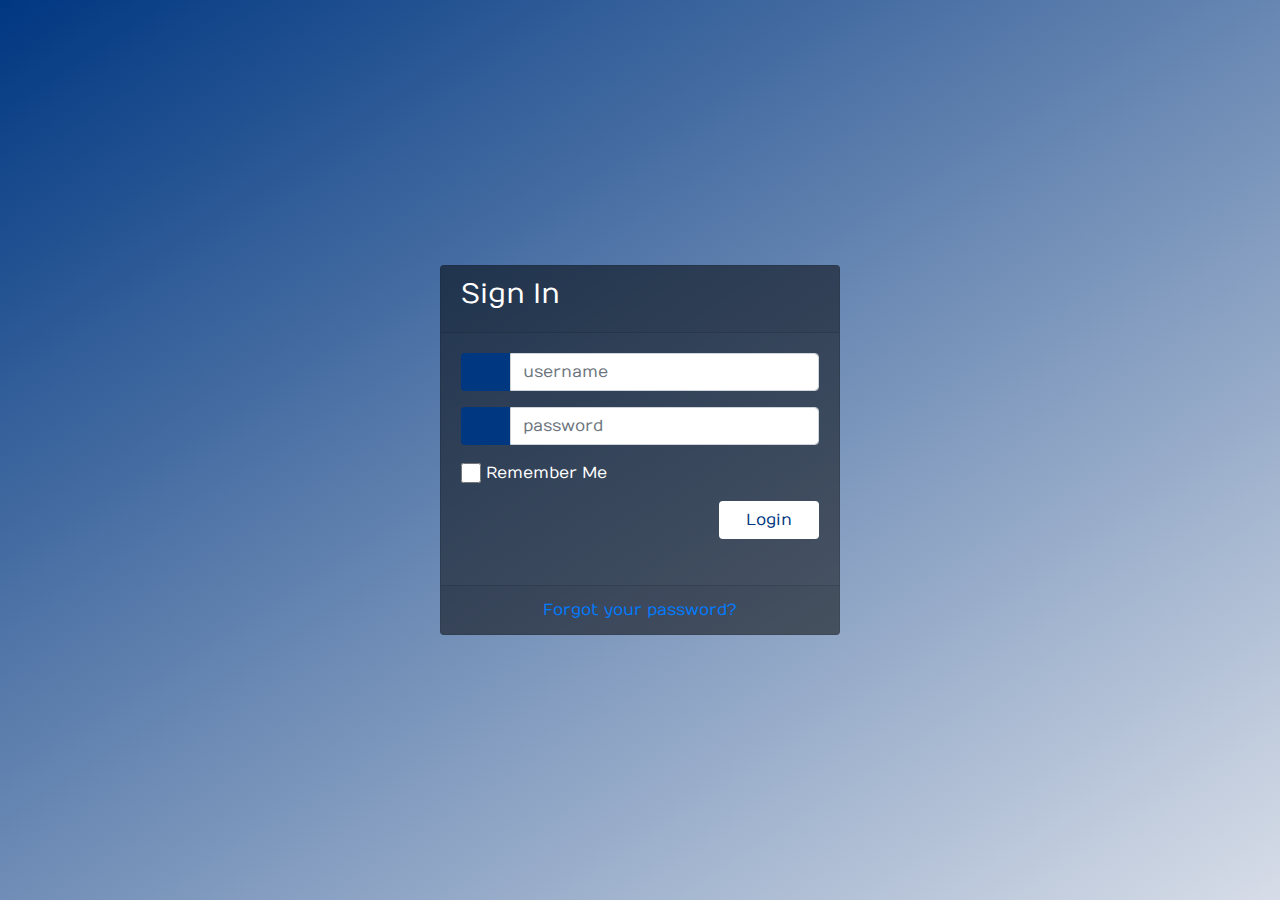
<file: index.html>
<!DOCTYPE html>
<html lang="en">
<head>
  <title>Bootstrap Example</title>
  <meta charset="utf-8">
  <meta name="viewport" content="width=device-width, initial-scale=1">
  <link rel="stylesheet" href="https://maxcdn.bootstrapcdn.com/bootstrap/4.5.2/css/bootstrap.min.css">
  <link rel="stylesheet" href="style.css">
  <script src="https://ajax.googleapis.com/ajax/libs/jquery/3.5.1/jquery.min.js"></script>
  <script src="app.js"></script>
  <script src="https://cdnjs.cloudflare.com/ajax/libs/popper.js/1.16.0/umd/popper.min.js"></script>
  <script src="https://maxcdn.bootstrapcdn.com/bootstrap/4.5.2/js/bootstrap.min.js"></script>
</head>
<body>
 


<div class="container">
	<div class="d-flex justify-content-center h-100">
		<div class="card">
			<div class="card-header">
				<h3>Sign In</h3>

			</div>
			<div class="card-body">
				<form>
					<div class="input-group form-group">
						<div class="input-group-prepend">
							<span class="input-group-text"><i class="fas fa-user"></i></span>
						</div>
						<input type="text" id="username" class="form-control" placeholder="username">
						
					</div>
					<div class="input-group form-group">
						<div class="input-group-prepend">
							<span class="input-group-text"><i class="fas fa-key"></i></span>
						</div>
						<input type="password" id="pass" class="form-control" placeholder="password">
					</div>
					<div id="checkbox"  class="row align-items-center remember">
						<input type="checkbox">Remember Me
					</div>
					<div class="form-group">
            <p id="error"></p>

						<!-- <input id="login" type="submit"  value="Login" class="btn float-right login_btn"> -->

					</div>
				</form>
        <button onclick="myLogin();" class="btn float-right login_btn" >Login</button>

			</div>
			<div class="card-footer">

				<div class="d-flex justify-content-center">
          <br>
					<a href="#">Forgot your password?</a>
				</div>
			</div>
		</div>
	</div>
</div>

<!-- 

<script type="text/javascript">
    document.getElementById("myButton").onclick = function () {
        location.href = "index.html";
    };
</script> -->
</body>
</html>
</file>
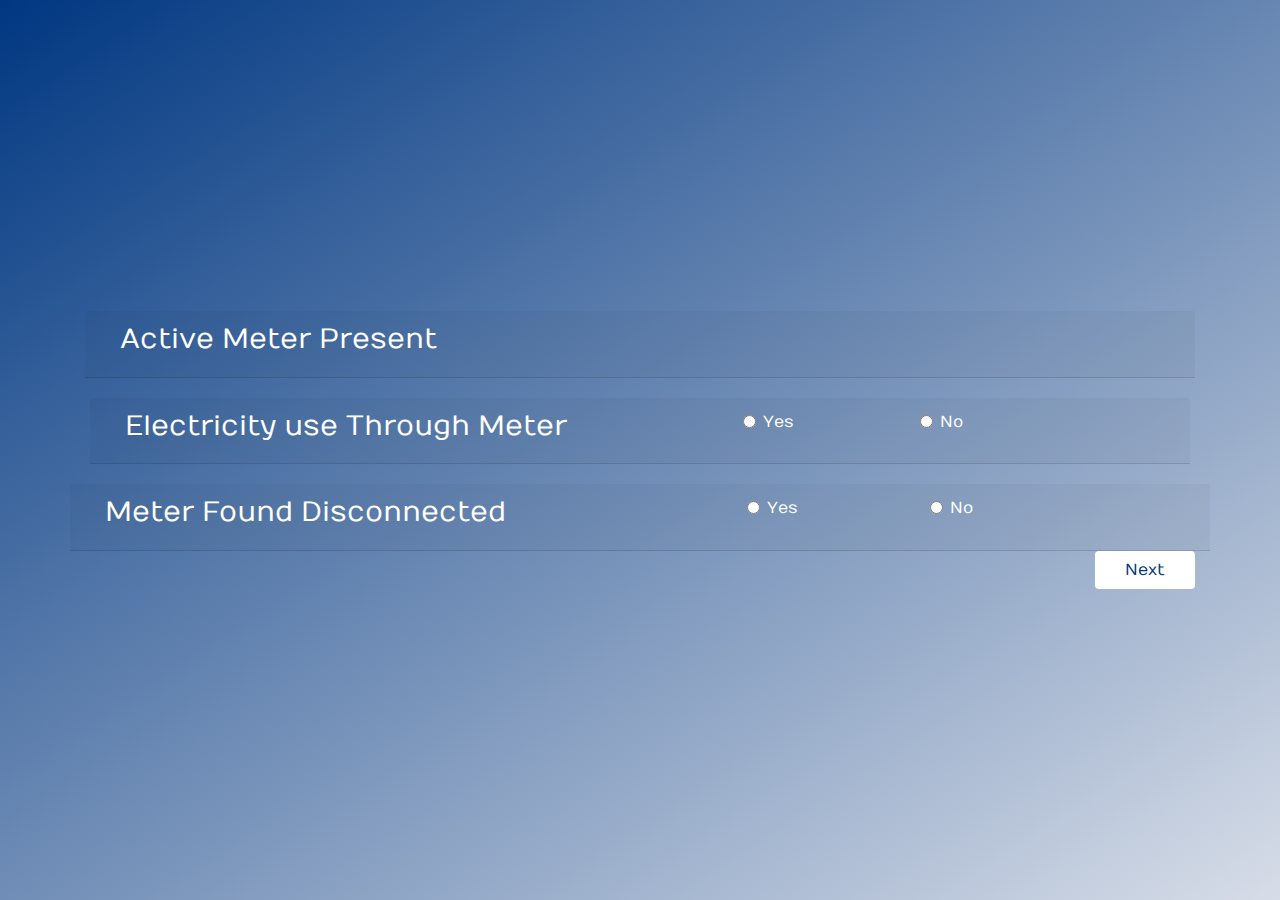
<file: active_yes.html>
<!DOCTYPE html>
<html lang="en">
<head>
    <meta charset="utf-8">
    <meta name="viewport" content="width=device-width, initial-scale=1">
    <link rel="stylesheet" href="https://maxcdn.bootstrapcdn.com/bootstrap/4.5.2/css/bootstrap.min.css">
    <link rel="stylesheet" href="style.css">
    <script src="https://ajax.googleapis.com/ajax/libs/jquery/3.5.1/jquery.min.js"></script>
    <script src="app.js"></script>
    <script src="https://cdnjs.cloudflare.com/ajax/libs/popper.js/1.16.0/umd/popper.min.js"></script>
    <script src="https://maxcdn.bootstrapcdn.com/bootstrap/4.5.2/js/bootstrap.min.js"></script>
    <title>Active yes</title>
</head>
<body>
    <div class="container">
        <div class="card-header">
            <div class="col-sm-7">

                <h3>Active Meter Present</h3>
            </div>

        </div>
        <div class="card-body">
            <form>
              

        <!-- Electricity use Through Meter -->

        <div class="row g-3 card-header">
            <div class="col-sm-7">
                <h3>Electricity use Through Meter</h3>
       
            </div>
            <div class="col-sm-2">
                <div class="form-check">
                    <input class="form-check-input" type="radio" name="electricity" value="yes" >
                    <label class="form-check-label" for="flexRadioDefault1">
                     Yes
                    </label>
                </div>
            </div>
            <div class="col-sm-2">
                <div class="form-check">
                    <input class="form-check-input" type="radio" name="electricity" value="no" >
                    <label class="form-check-label" for="flexRadioDefault1">
                     No
                    </label>
                </div>
            </div>
                
            </div>
        </div>
        

        <!-- Meter Found Disconnected -->
                <div class="row g-3 card-header">
                    <div class="col-sm-7">
                        <h3>Meter Found Disconnected</h3>
                        
                    </div>
                    <div class="col-sm-2">
                        <div class="form-check">
                            <input class="form-check-input" type="radio" name="disconn" value="yes">
                            <label class="form-check-label" for="flexRadioDefault1">
                             Yes
                            </label>
                        </div>
                    </div>
                    <div class="col-sm-2">
                        <div class="form-check">
                            <input class="form-check-input" type="radio" name="disconn" value="no">
                            <label class="form-check-label" for="flexRadioDefault1">
                             No
                            </label>
                        </div>
                        
                    </div>
                </div>



                

            </form>
            <button  onclick="caseApp();" class="btn float-right login_btn" >Next</button>

        </div>

</body>
</html>
</file>
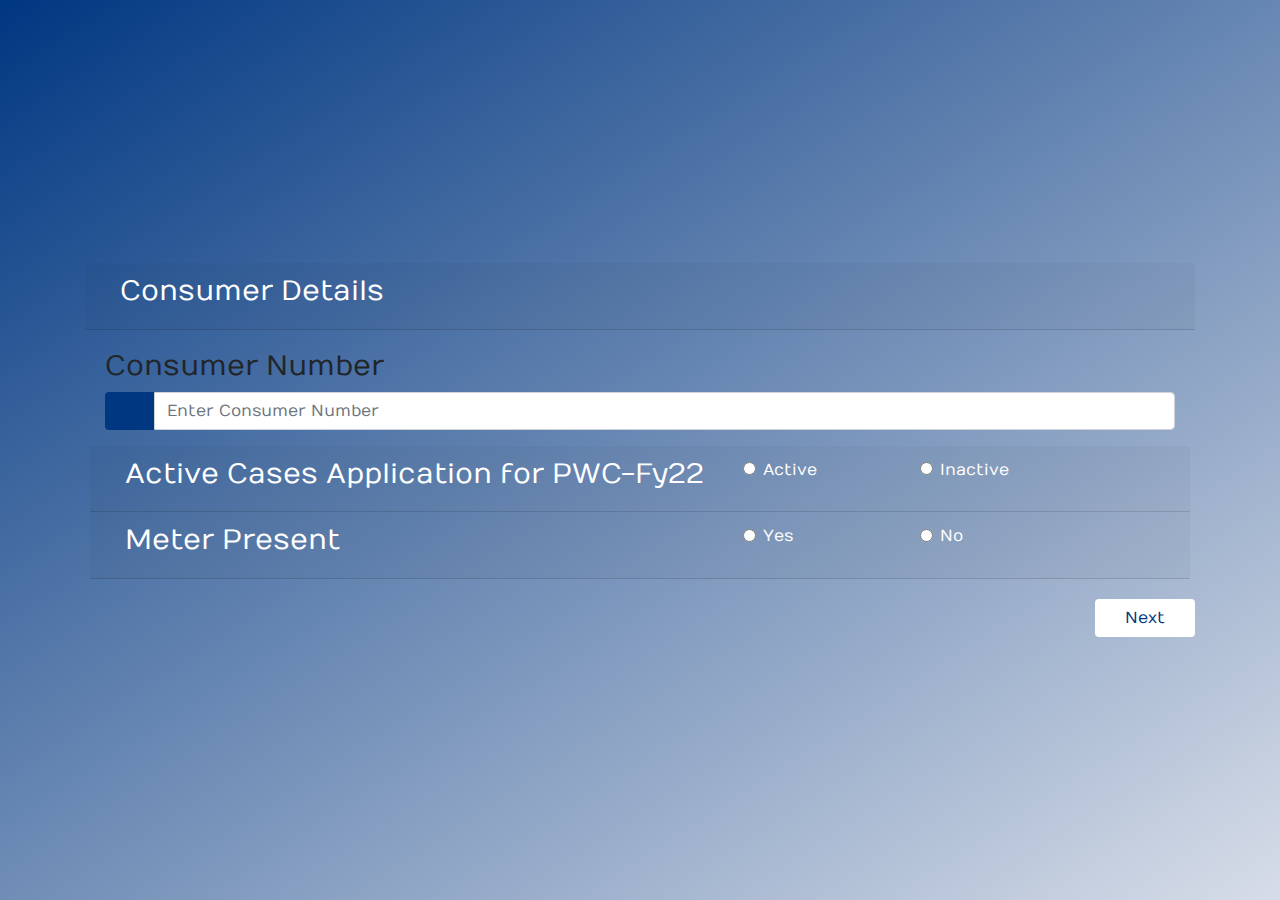
<file: consumer.html>
<!DOCTYPE html>
<html lang="en">
<head>
    <meta charset="UTF-8">
    <meta http-equiv="X-UA-Compatible" content="IE=edge">
    <meta name="viewport" content="width=device-width, initial-scale=1.0">
    <title>Consumer</title>
    <meta charset="utf-8">
  <meta name="viewport" content="width=device-width, initial-scale=1">
  <link rel="stylesheet" href="https://maxcdn.bootstrapcdn.com/bootstrap/4.5.2/css/bootstrap.min.css">
  <link rel="stylesheet" href="style.css">
  <script src="https://ajax.googleapis.com/ajax/libs/jquery/3.5.1/jquery.min.js"></script>
  <script src="app.js"></script>
  <script src="https://cdnjs.cloudflare.com/ajax/libs/popper.js/1.16.0/umd/popper.min.js"></script>
  <script src="https://maxcdn.bootstrapcdn.com/bootstrap/4.5.2/js/bootstrap.min.js"></script>
</head>
<body>
    <div class="container">
        <div class="card-header">
            <div class="col-sm-7">

            <h3>Consumer Details</h3>
            </div>
            <div class="d-flex justify-content-end social_icon">
                <span><i class="fab fa-facebook-square"></i></span>
                <span><i class="fab fa-google-plus-square"></i></span>
                <span><i class="fab fa-twitter-square"></i></span>
            </div>
        </div>
        <div class="card-body">
            <form>
                <h3>Consumer Number</h3>
                <div class="input-group form-group">
                    <div class="input-group-prepend">
                        <span class="input-group-text"><i style="color: white;" class="fas fa-user"></i></span>
                    </div>
                    <input type="text" id="Consumer" class="form-control" placeholder="Enter Consumer Number">
                    
                </div>

        <!-- Active Cases Application for PWC-Fy22 -->

        <div class="row g-3 card-header">
            <div class="col-sm-7">
                <h3>Active Cases Application for PWC-Fy22</h3>
                <div class="d-flex justify-content-end social_icon">
                    <span><i class="fab fa-facebook-square"></i></span>
                    <span><i class="fab fa-google-plus-square"></i></span>
                    <span><i class="fab fa-twitter-square"></i></span>
                </div>         
            </div>
            <div class="col-sm-2">
                <div class="form-check">
                    <input class="form-check-input" type="radio" name="case" value="active" id="Active">
                    <label class="form-check-label" for="flexRadioDefault1">
                     Active
                    </label>
                </div>
            </div>
            <div class="col-sm-2">
                <div class="form-check">
                    <input class="form-check-input" type="radio" name="case" value="inactive" id="Inactive">
                    <label class="form-check-label" for="flexRadioDefault1">
                     Inactive
                    </label>
                </div>
                
            </div>
        </div>
        

        <!-- Meter present -->
                <div class="row g-3 card-header">
                    <div class="col-sm-7">
                        <h3>Meter Present</h3>
                        <div class="d-flex justify-content-end social_icon">
                            <span><i class="fab fa-facebook-square"></i></span>
                            <span><i class="fab fa-google-plus-square"></i></span>
                            <span><i class="fab fa-twitter-square"></i></span>
                        </div>
                    </div>
                    <div class="col-sm-2">
                        <div class="form-check">
                            <input class="form-check-input" type="radio" name="meter" value="yes">
                            <label class="form-check-label" for="flexRadioDefault1">
                             Yes
                            </label>
                        </div>
                    </div>
                    <div class="col-sm-2">
                        <div class="form-check">
                            <input class="form-check-input" type="radio" name="meter" value="no">
                            <label class="form-check-label" for="flexRadioDefault1">
                             No
                            </label>
                        </div>
                        
                    </div>
                </div>



                

</div>
                <!-- <div class="form-group">
                    <input type="submit"  onclick="caseApp();" value="Next" class="btn float-right login_btn">
                </div> -->
            </form>
            <button  onclick="caseApp();" class="btn float-right login_btn" >Next</button>


        </div>

</body>
</html>
</file>
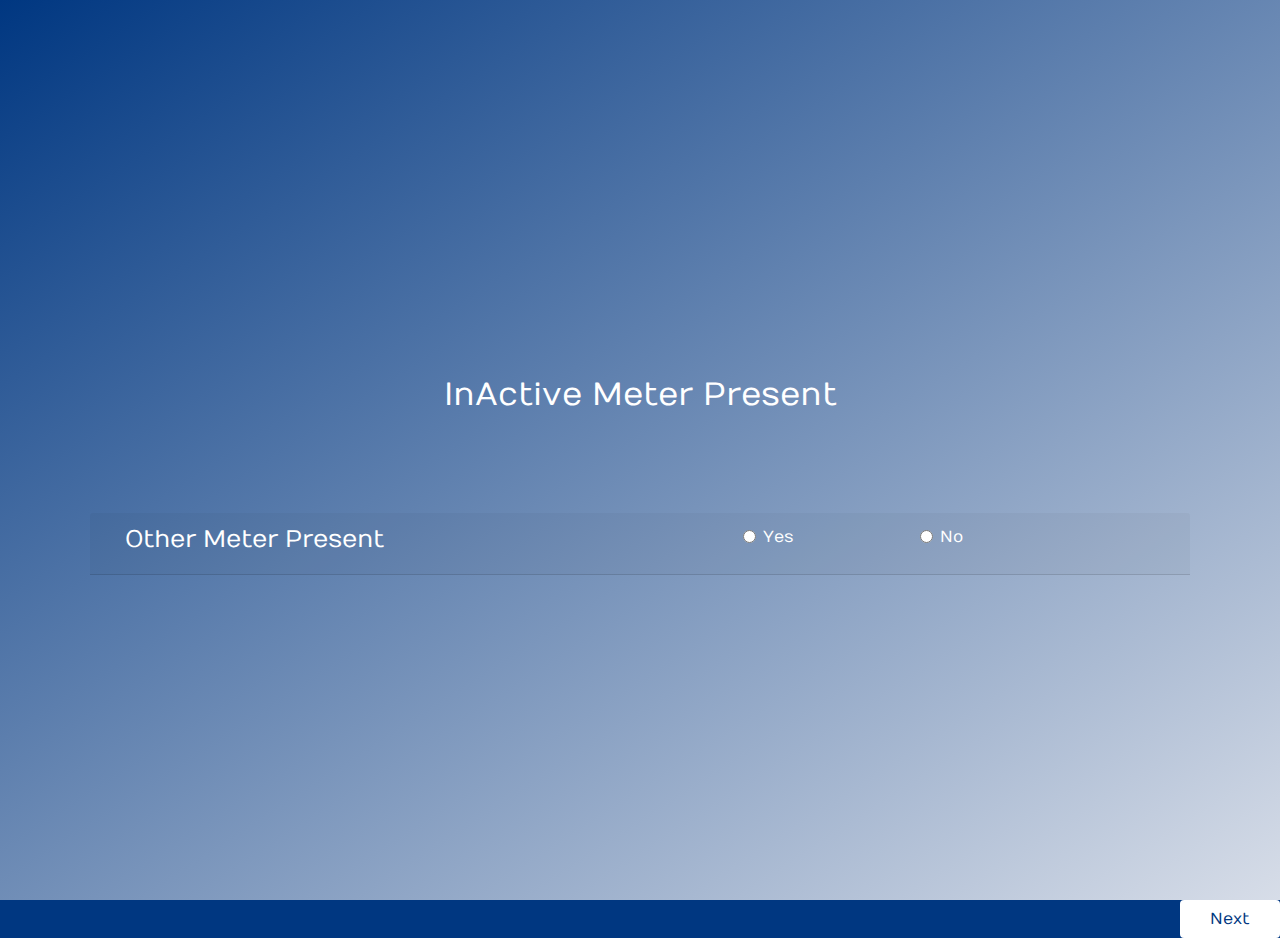
<file: inactive_no.html>
<!DOCTYPE html>
<html lang="en">
<head>
    <meta charset="utf-8">
    <meta name="viewport" content="width=device-width, initial-scale=1">
    <link rel="stylesheet" href="https://maxcdn.bootstrapcdn.com/bootstrap/4.5.2/css/bootstrap.min.css">
    <link rel="stylesheet" href="style.css">
    <script src="https://ajax.googleapis.com/ajax/libs/jquery/3.5.1/jquery.min.js"></script>
    <script src="app.js"></script>
    <script src="https://cdnjs.cloudflare.com/ajax/libs/popper.js/1.16.0/umd/popper.min.js"></script>
    <script src="https://maxcdn.bootstrapcdn.com/bootstrap/4.5.2/js/bootstrap.min.js"></script>
    <title>Active yes</title>
</head>
<body>
    <div class="container">
        <div class="center">
            <div class="col-sm">

                <h2 class="center text-white">InActive Meter Present</h2>
            </div>

        </div>
        <div class="card-body">
            <form>
              

        <!-- premisses in used -->

        <div class="row g-3 card-header">
            <div class="col-sm-7">
                <h4>Other Meter Present</h4>
       
            </div>
            <div class="col-sm-2">
                <div class="form-check">
                    <input class="form-check-input" type="radio" name="premisses" value="yes" >
                    <label class="form-check-label" for="flexRadioDefault1">
                     Yes
                    </label>
                </div>
            </div>
            <div class="col-sm-2">
                <div class="form-check">
                    <input class="form-check-input" type="radio" name="premisses" value="no" >
                    <label class="form-check-label" for="flexRadioDefault1">
                     No
                    </label>
                </div>
            </div>
                
            </div>
        </div>
        

        <!-- Meter Found Disconnected -->

                </div>

   

            </form>

            <button id="inact" onclick="caseApp();" class="btn float-right login_btn" >Next</button>

        </div>

</body>
</html>
</file>
<file: style.css>
/* Made with love by Mutiullah Samim*/

@import url('https://fonts.googleapis.com/css?family=Numans');

html,body{
/* background-image: url('http://getwallpapers.com/wallpaper/full/a/5/d/544750.jpg'); */
min-height: 100vh;
background-color: #003781;
background-image: linear-gradient(147deg, #003781 0%, #d7dde8 100%);
background-size: cover;
background-repeat: no-repeat;
height: 100%;
font-family: 'Numans', sans-serif;
}
label{
    color: white;
}
.center{
    text-align: center;
    line-height: 180px;
}
h4{
    color: white;
}
#error{
    color: white;
}
.container{
height: 100%;
align-content: center;
}

.card{
height: 370px;
margin-top: auto;
margin-bottom: auto;
width: 400px;
background-color: rgba(0,0,0,0.5) !important;
}

.social_icon span{
font-size: 60px;
margin-left: 10px;
color: #FFC312;
}

.social_icon span:hover{
color: white;
cursor: pointer;
}

.card-header h3{
color: white;
}

.social_icon{
position: absolute;
right: 20px;
top: -45px;
}

.input-group-prepend span{
width: 50px;
background-color: #003781;
color: black;
border:0 !important;
}

input:focus{
outline: 0 0 0 0  !important;
box-shadow: 0 0 0 0 !important;

}

.remember{
color: white;
}

.remember input
{
width: 20px;
height: 20px;
margin-left: 15px;
margin-right: 5px;
}

.login_btn{
color: #003781;
background-color: white;
width: 100px;
}

.login_btn:hover{
color: black;
background-color: white;
}

.links{
color: white;
}

.links a{
margin-left: 4px;
}
</file>
